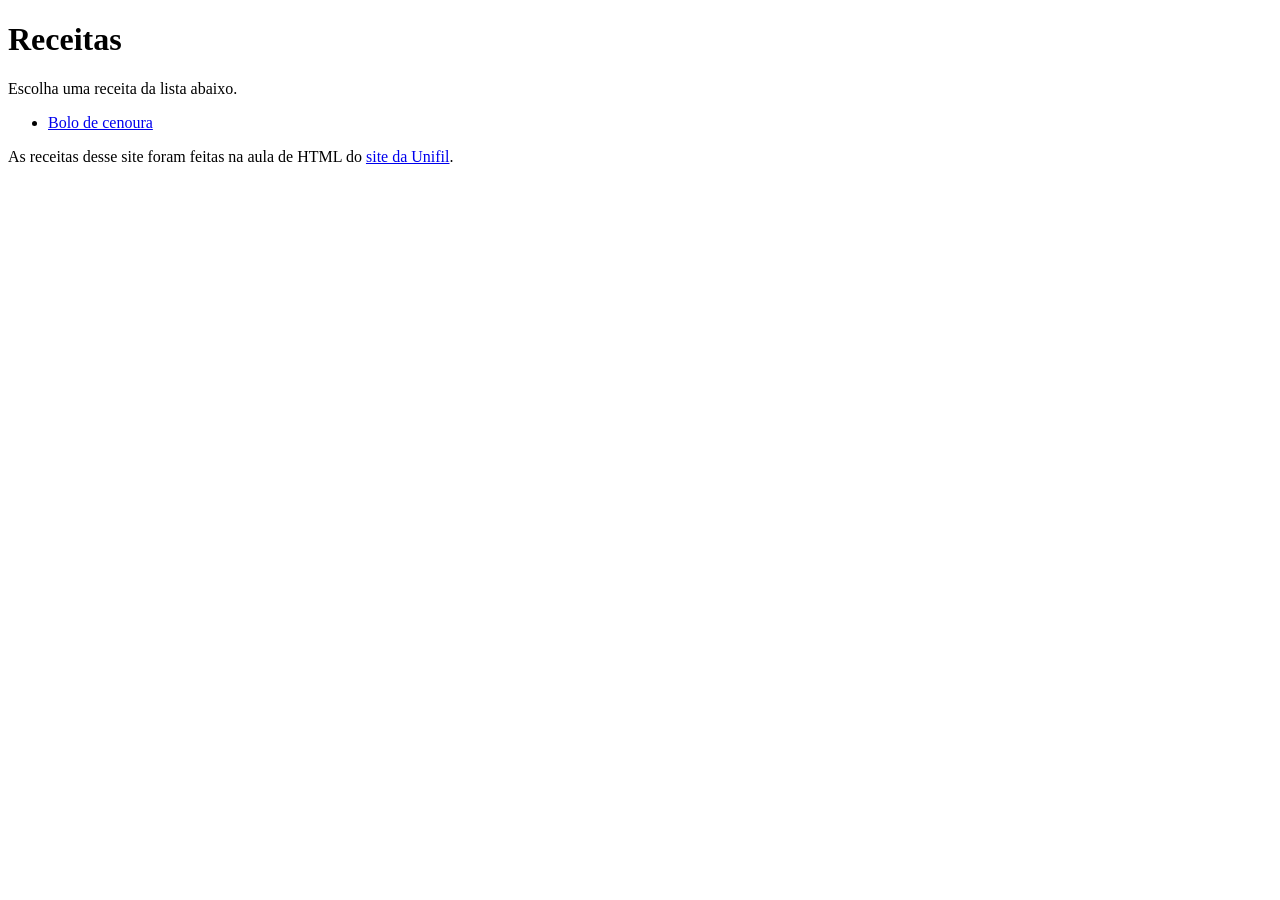
<file: Atividade 1/index.html>
<!DOCTYPE html>
<html lang="pt-br">
<head>
<meta charset="UTF-8">
    <title>Receitas</title>
</head>
<body>

<h1>Receitas</h1>
  <p>Escolha uma receita da lista abaixo.</p>

<ul>
  <li><a href="bolo-de-cenoura.html">Bolo de cenoura</a></li>
 </ul>

<p>As receitas desse site foram feitas na aula de HTML do <a href="https://www.unifil.br" target="_blank">site da Unifil</a>.</p>
</body>
</html>
</file>
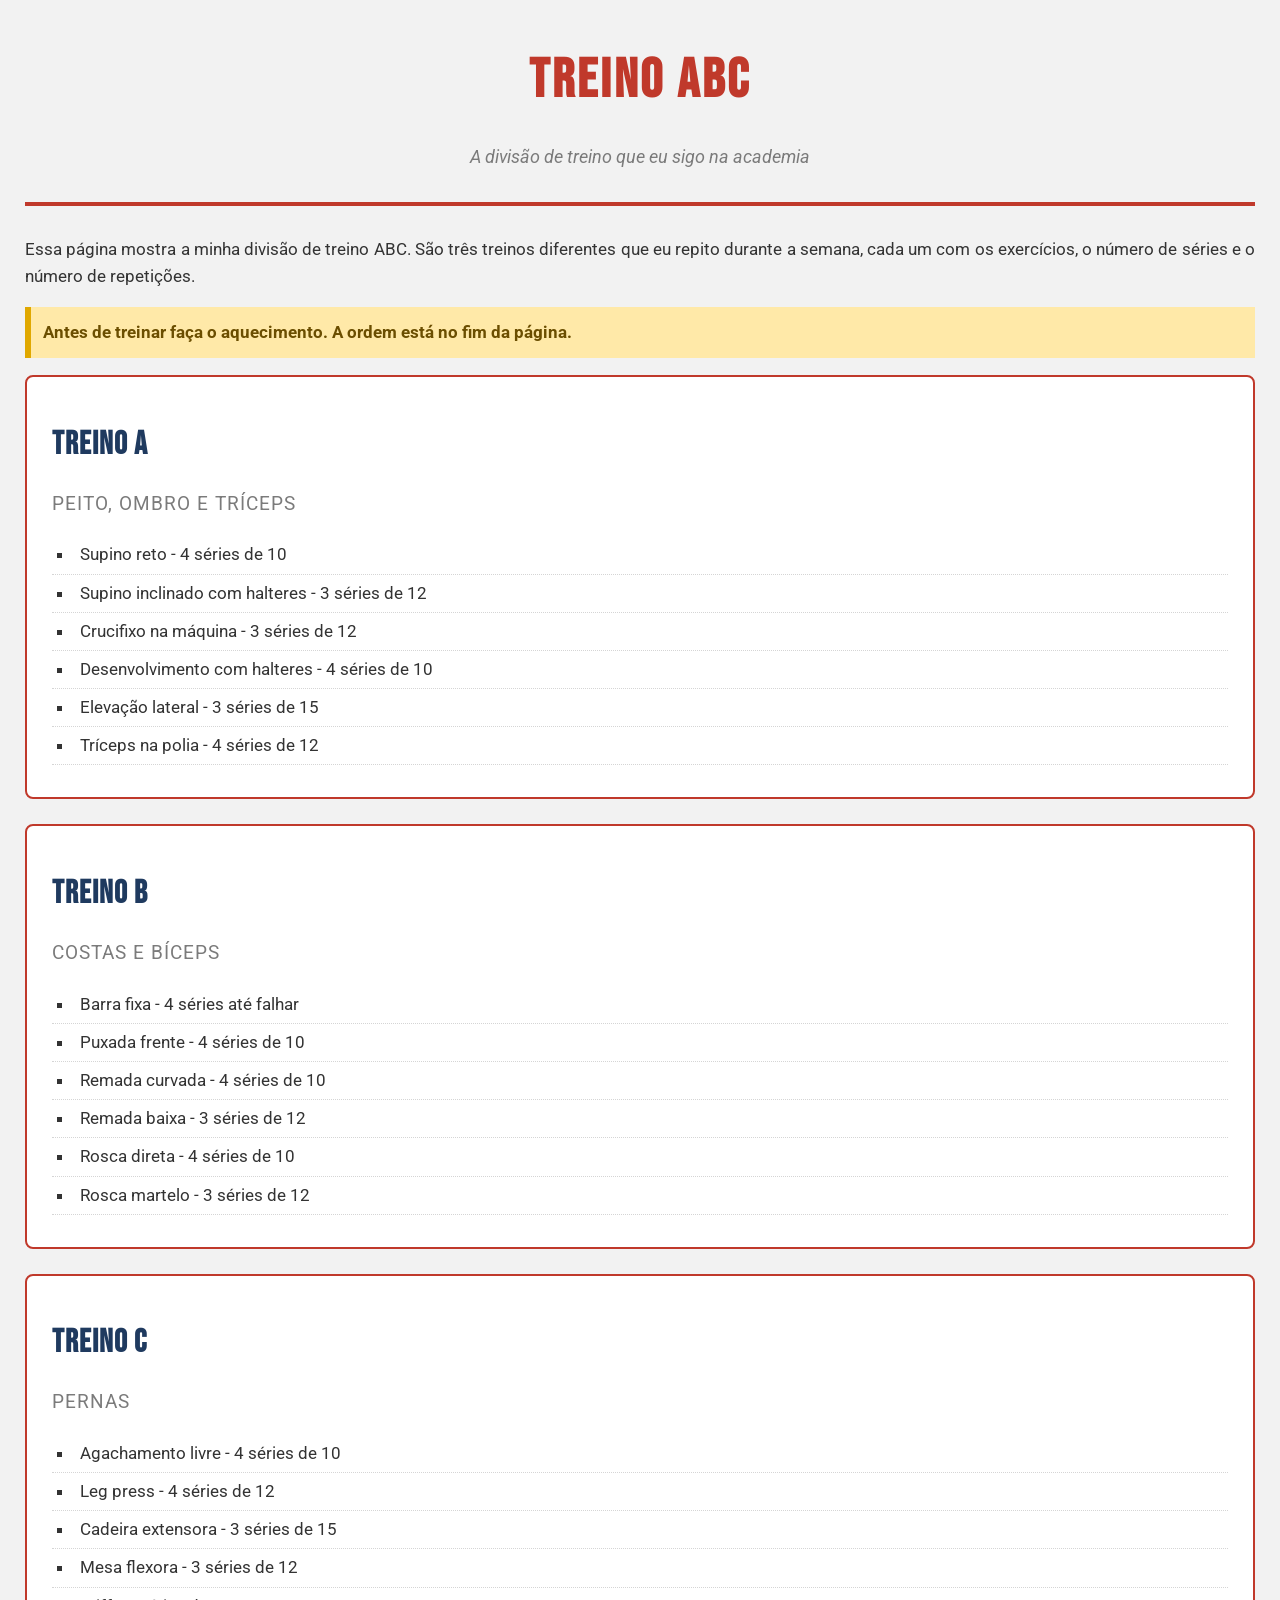
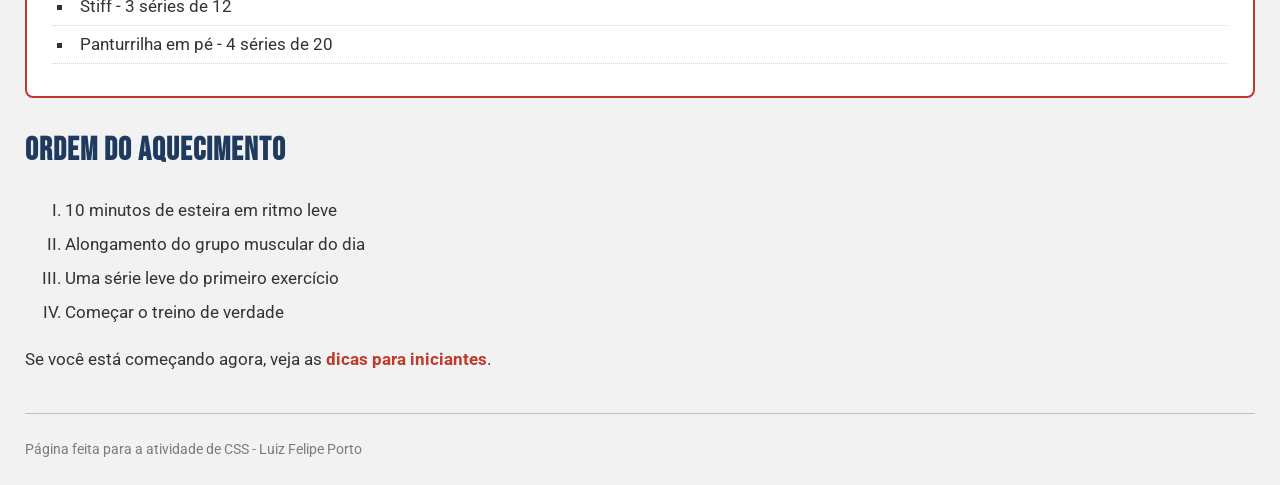
<file: Atividade 2/index.html>
<!DOCTYPE html>
<html lang="pt-br">
<head>
    <meta charset="UTF-8">
    <title>Treino ABC</title>

    <!-- fonte que eu peguei no Google Fonts -->
    <link rel="preconnect" href="https://fonts.googleapis.com">
    <link href="https://fonts.googleapis.com/css2?family=Bebas+Neue&family=Roboto:wght@400;700&display=swap" rel="stylesheet">

    <!-- ligacao com o css externo -->
    <link rel="stylesheet" href="style.css">
</head>
<body>

<!-- cabecalho da pagina, usei id porque so aparece uma vez -->
<div id="topo">
    <h1>Treino ABC</h1>
    <p class="subtitulo">A divisão de treino que eu sigo na academia</p>
</div>

<p>
    Essa página mostra a minha divisão de treino ABC. São três treinos
    diferentes que eu repito durante a semana, cada um com os exercícios,
    o número de séries e o número de repetições.
</p>

<!-- aviso antes dos treinos -->
<p class="aviso">Antes de treinar faça o aquecimento. A ordem está no fim da página.</p>

<!-- treino A -->
<div class="treino">
    <h2>Treino A</h2>
    <h3>Peito, ombro e tríceps</h3>
    <ul>
        <li>Supino reto - 4 séries de 10</li>
        <li>Supino inclinado com halteres - 3 séries de 12</li>
        <li>Crucifixo na máquina - 3 séries de 12</li>
        <li>Desenvolvimento com halteres - 4 séries de 10</li>
        <li>Elevação lateral - 3 séries de 15</li>
        <li>Tríceps na polia - 4 séries de 12</li>
    </ul>
</div>

<!-- treino B -->
<div class="treino">
    <h2>Treino B</h2>
    <h3>Costas e bíceps</h3>
    <ul>
        <li>Barra fixa - 4 séries até falhar</li>
        <li>Puxada frente - 4 séries de 10</li>
        <li>Remada curvada - 4 séries de 10</li>
        <li>Remada baixa - 3 séries de 12</li>
        <li>Rosca direta - 4 séries de 10</li>
        <li>Rosca martelo - 3 séries de 12</li>
    </ul>
</div>

<!-- treino C -->
<div class="treino">
    <h2>Treino C</h2>
    <h3>Pernas</h3>
    <ul>
        <li>Agachamento livre - 4 séries de 10</li>
        <li>Leg press - 4 séries de 12</li>
        <li>Cadeira extensora - 3 séries de 15</li>
        <li>Mesa flexora - 3 séries de 12</li>
        <li>Stiff - 3 séries de 12</li>
        <li>Panturrilha em pé - 4 séries de 20</li>
    </ul>
</div>

<!-- lista ordenada, aqui a ordem importa -->
<h2>Ordem do aquecimento</h2>
<ol>
    <li>10 minutos de esteira em ritmo leve</li>
    <li>Alongamento do grupo muscular do dia</li>
    <li>Uma série leve do primeiro exercício</li>
    <li>Começar o treino de verdade</li>
</ol>

<!-- link para a segunda pagina do site -->
<p>Se você está começando agora, veja as <a href="dicas.html">dicas para iniciantes</a>.</p>

<!-- rodape -->
<div id="rodape">
    <p>Página feita para a atividade de CSS - Luiz Felipe Porto</p>
</div>

</body>
</html>
</file>
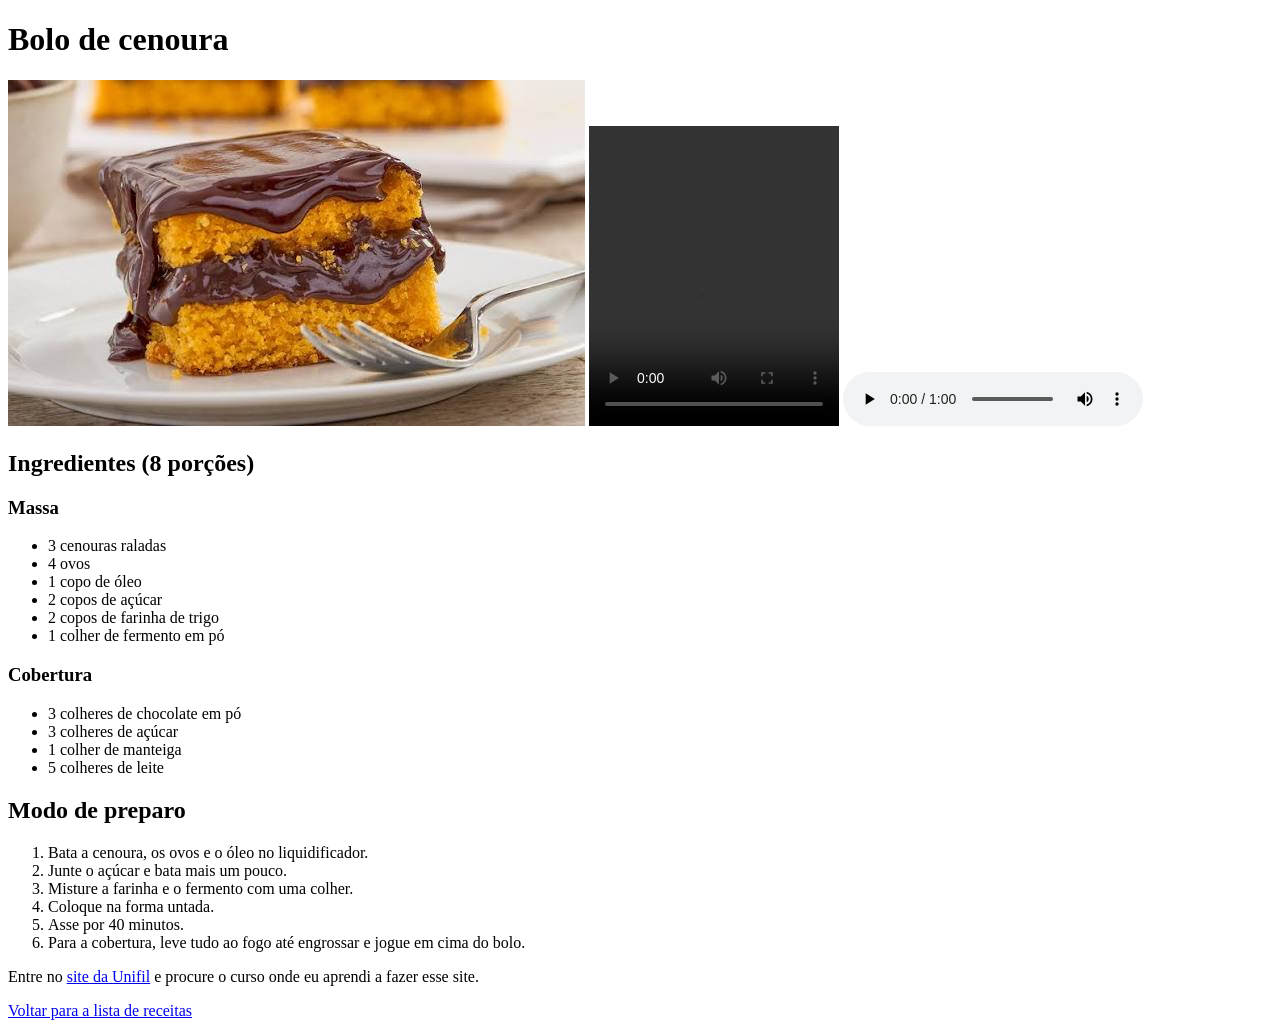
<file: Atividade 1/bolo-de-cenoura.html>
<!DOCTYPE html>
<html lang="pt-br">
<head>
<meta charset="UTF-8">
    <title>Bolo de cenoura</title>
</head>
<body>

<h1>Bolo de cenoura</h1>
<img src="images.jpeg" alt="Bolo de cenoura linda">
<video width="250" height="300" controls>
  <source src="video.mp4" type="video/mp4">
Vídeo!!
</video>
<audio controls>
  <source src="audio.mp3" type="audio/mpeg">
audio!!
</audio>
  <h2>Ingredientes (8 porções)</h2>

<h3>Massa</h3>
<ul>
    <li>3 cenouras raladas</li>
    <li>4 ovos</li>
  <li>1 copo de óleo</li>
    <li>2 copos de açúcar</li>
    <li>2 copos de farinha de trigo</li>
<li>1 colher de fermento em pó</li>
 </ul>
<h3>Cobertura</h3>
<ul>
  <li>3 colheres de chocolate em pó</li>
      <li>3 colheres de açúcar</li>
  <li>1 colher de manteiga</li>
  <li>5 colheres de leite</li>
</ul>


  <h2>Modo de preparo</h2>
<ol>
  <li>Bata a cenoura, os ovos e o óleo no liquidificador.</li>
<li>Junte o açúcar e bata mais um pouco.</li>
    <li>Misture a farinha e o fermento com uma colher.</li>
  <li>Coloque na forma untada.</li>
  <li>Asse por 40 minutos.</li>
    <li>Para a cobertura, leve tudo ao fogo até engrossar e jogue em cima do bolo.</li>
</ol>
<p>Entre no <a href="https://www.unifil.br" target="_blank">site da Unifil</a> e procure o curso onde eu aprendi a fazer esse site.</p>

<p><a href="index.html">Voltar para a lista de receitas</a></p>
</body>
</html>
</file>
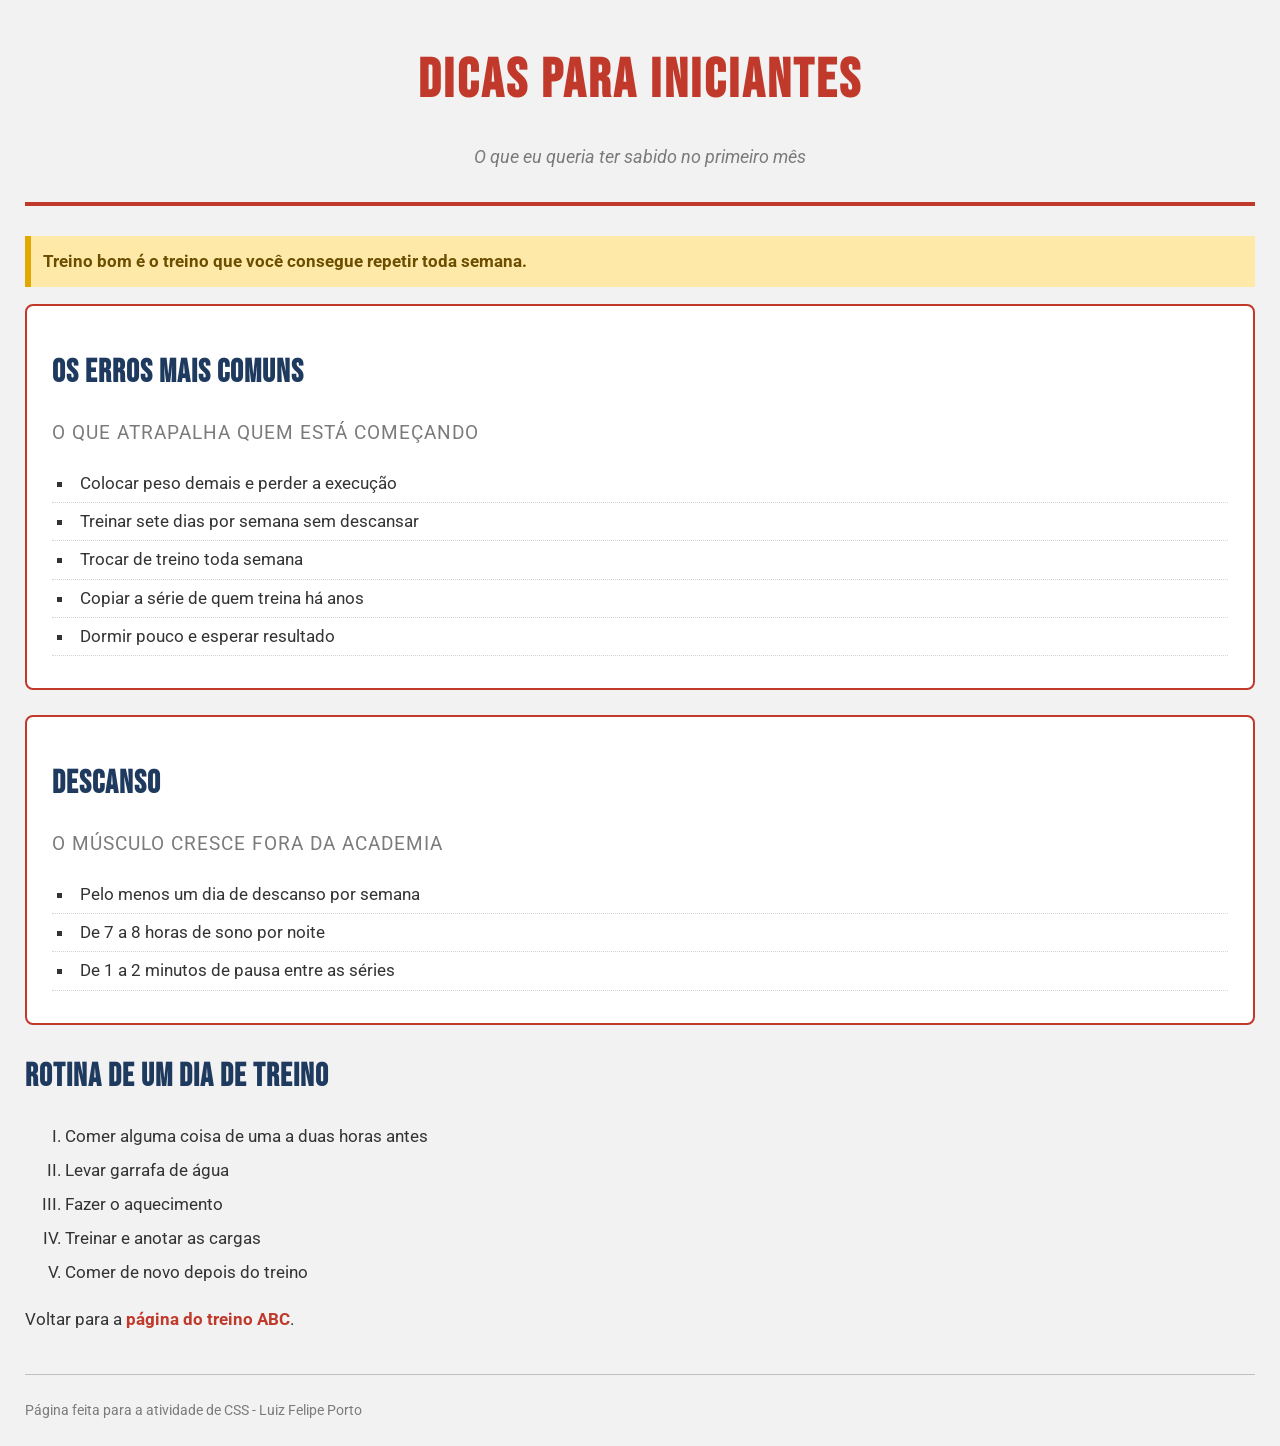
<file: Atividade 2/dicas.html>
<!DOCTYPE html>
<html lang="pt-br">
<head>
    <meta charset="UTF-8">
    <title>Dicas para iniciantes</title>

    <!-- mesma fonte da página principal -->
    <link rel="preconnect" href="https://fonts.googleapis.com">
    <link href="https://fonts.googleapis.com/css2?family=Bebas+Neue&family=Roboto:wght@400;700&display=swap" rel="stylesheet">

    <!-- a segunda página usa o mesmo arquivo de css -->
    <link rel="stylesheet" href="style.css">
</head>
<body>

<div id="topo">
    <h1>Dicas para iniciantes</h1>
    <p class="subtitulo">O que eu queria ter sabido no primeiro mês</p>
</div>

<p class="aviso">Treino bom é o treino que você consegue repetir toda semana.</p>

<!-- bloco de dicas, usando a mesma classe .treino da outra página -->
<div class="treino">
    <h2>Os erros mais comuns</h2>
    <h3>O que atrapalha quem está começando</h3>
    <ul>
        <li>Colocar peso demais e perder a execução</li>
        <li>Treinar sete dias por semana sem descansar</li>
        <li>Trocar de treino toda semana</li>
        <li>Copiar a série de quem treina há anos</li>
        <li>Dormir pouco e esperar resultado</li>
    </ul>
</div>

<div class="treino">
    <h2>Descanso</h2>
    <h3>O músculo cresce fora da academia</h3>
    <ul>
        <li>Pelo menos um dia de descanso por semana</li>
        <li>De 7 a 8 horas de sono por noite</li>
        <li>De 1 a 2 minutos de pausa entre as séries</li>
    </ul>
</div>

<!-- lista ordenada: a ordem da rotina importa -->
<h2>Rotina de um dia de treino</h2>
<ol>
    <li>Comer alguma coisa de uma a duas horas antes</li>
    <li>Levar garrafa de água</li>
    <li>Fazer o aquecimento</li>
    <li>Treinar e anotar as cargas</li>
    <li>Comer de novo depois do treino</li>
</ol>

<p>Voltar para a <a href="index.html">página do treino ABC</a>.</p>

<div id="rodape">
    <p>Página feita para a atividade de CSS - Luiz Felipe Porto</p>
</div>

</body>
</html>
</file>
<file: Atividade 2/style.css>
/* ========================================
   ESTILO GERAL DA PÁGINA
   seletor de tag: vale para o site inteiro
   ======================================== */

body {
    background-color: #f2f2f2;        /* cor de fundo */
    color: #333333;                   /* cor do texto */
    font-family: 'Roboto', Arial, sans-serif;
    font-size: 17px;
    line-height: 1.6;
    margin: 25px;                     /* box model: margem externa */
}

/* título principal, centralizado e com a fonte do Google Fonts */
h1 {
    font-family: 'Bebas Neue', Arial, sans-serif;
    color: #c0392b;
    font-size: 55px;
    text-align: center;
    letter-spacing: 3px;
    margin-bottom: 0px;
}

/* agrupamento de tags: o h2 e o h3 dividem o mesmo espaçamento */
h2, h3 {
    letter-spacing: 1px;
    margin-bottom: 5px;
}

h2 {
    font-family: 'Bebas Neue', Arial, sans-serif;
    color: #1f3a5f;
    font-size: 32px;
}

h3 {
    color: #7b7b7b;
    font-size: 19px;
    font-weight: normal;
    text-transform: uppercase;        /* deixa o subtítulo em maiúsculo */
}

p {
    text-align: justify;
}

/* ========================================
   SELETOR DE ID
   cada um aparece uma vez só na página
   ======================================== */

#topo {
    border-bottom: 4px solid #c0392b;
    padding-bottom: 12px;
    margin-bottom: 30px;
}

#rodape {
    border-top: 1px solid #c0c0c0;
    margin-top: 40px;
    padding-top: 10px;
    text-align: center;
    font-size: 14px;
    color: #7b7b7b;
}

/* ========================================
   SELETOR DE CLASSE
   ======================================== */

.subtitulo {
    text-align: center;
    font-size: 18px;
    color: #7b7b7b;
    font-style: italic;
}

/* aviso em destaque, com fundo amarelo */
.aviso {
    background-color: #ffe9a8;
    color: #6b4e00;
    padding: 12px;
    border-left: 6px solid #e0a800;
    font-weight: bold;
}

/* ========================================
   BOX MODEL
   a caixa de cada treino usa as 3 partes:
   margin, padding e border
   ======================================== */

.treino {
    background-color: #ffffff;
    margin-bottom: 25px;              /* 1 - margem (fora da caixa) */
    padding: 15px 25px;               /* 2 - preenchimento (dentro da caixa) */
    border-width: 2px;                /* 3 - borda, em três propriedades */
    border-style: solid;
    border-color: #c0392b;
    border-radius: 8px;
}

/* ========================================
   ESTILIZAÇÃO DAS LISTAS
   ======================================== */

/* seletor descendente: só os ul que estão dentro de um .treino */
.treino ul {
    list-style-type: square;          /* marcador quadrado */
    list-style-position: inside;      /* marcador dentro da caixa */
    padding-left: 0px;
}

.treino li {
    padding: 5px;
    border-bottom: 1px dotted #d5d5d5;
}

/* lista numerada do aquecimento */
ol {
    list-style-type: upper-roman;     /* numera com I, II, III */
    line-height: 2;
}

/* ========================================
   LINKS E EFEITO HOVER
   ======================================== */

a {
    color: #c0392b;
    text-decoration: none;            /* tira o sublinhado */
    font-weight: bold;
}

/* quando passa o mouse em cima o link muda de cor */
a:hover {
    color: #ffffff;
    background-color: #c0392b;
    text-decoration: underline;
    padding: 2px 5px;
    border-radius: 4px;
}
</file>
